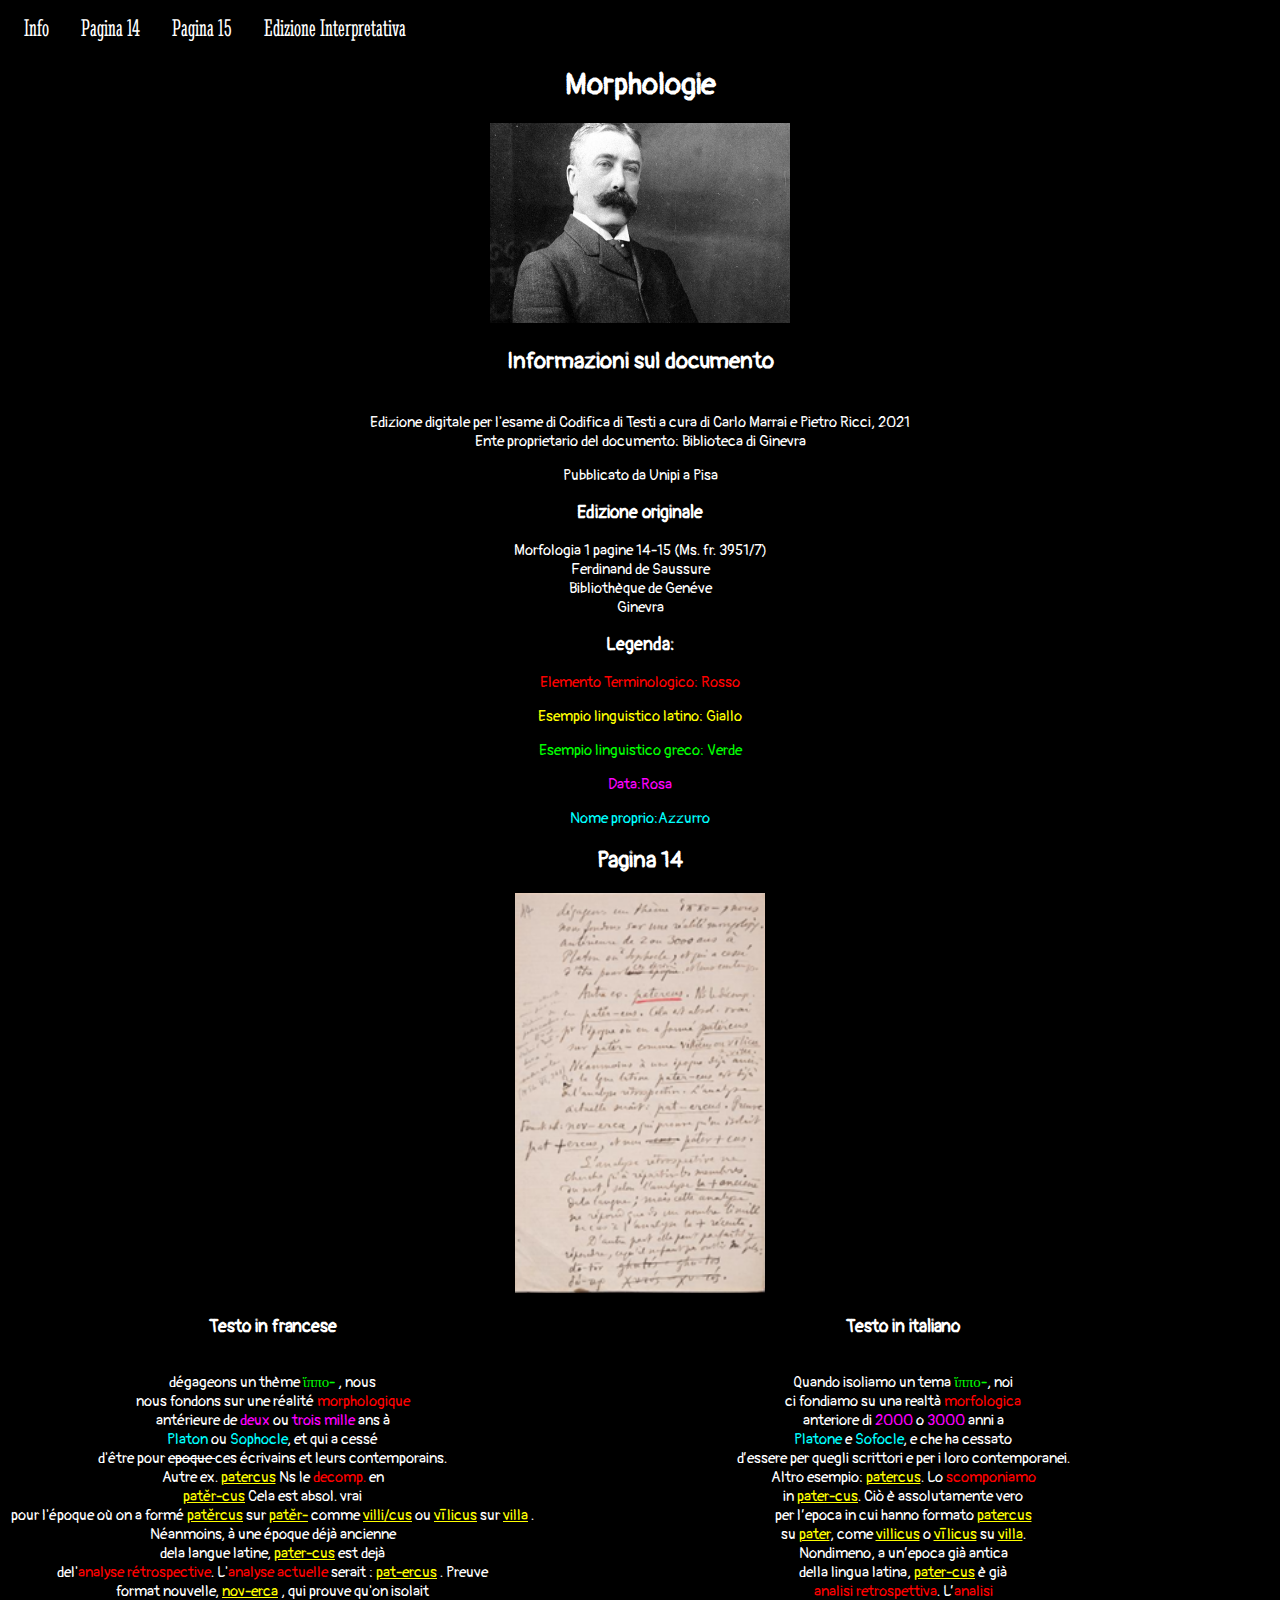
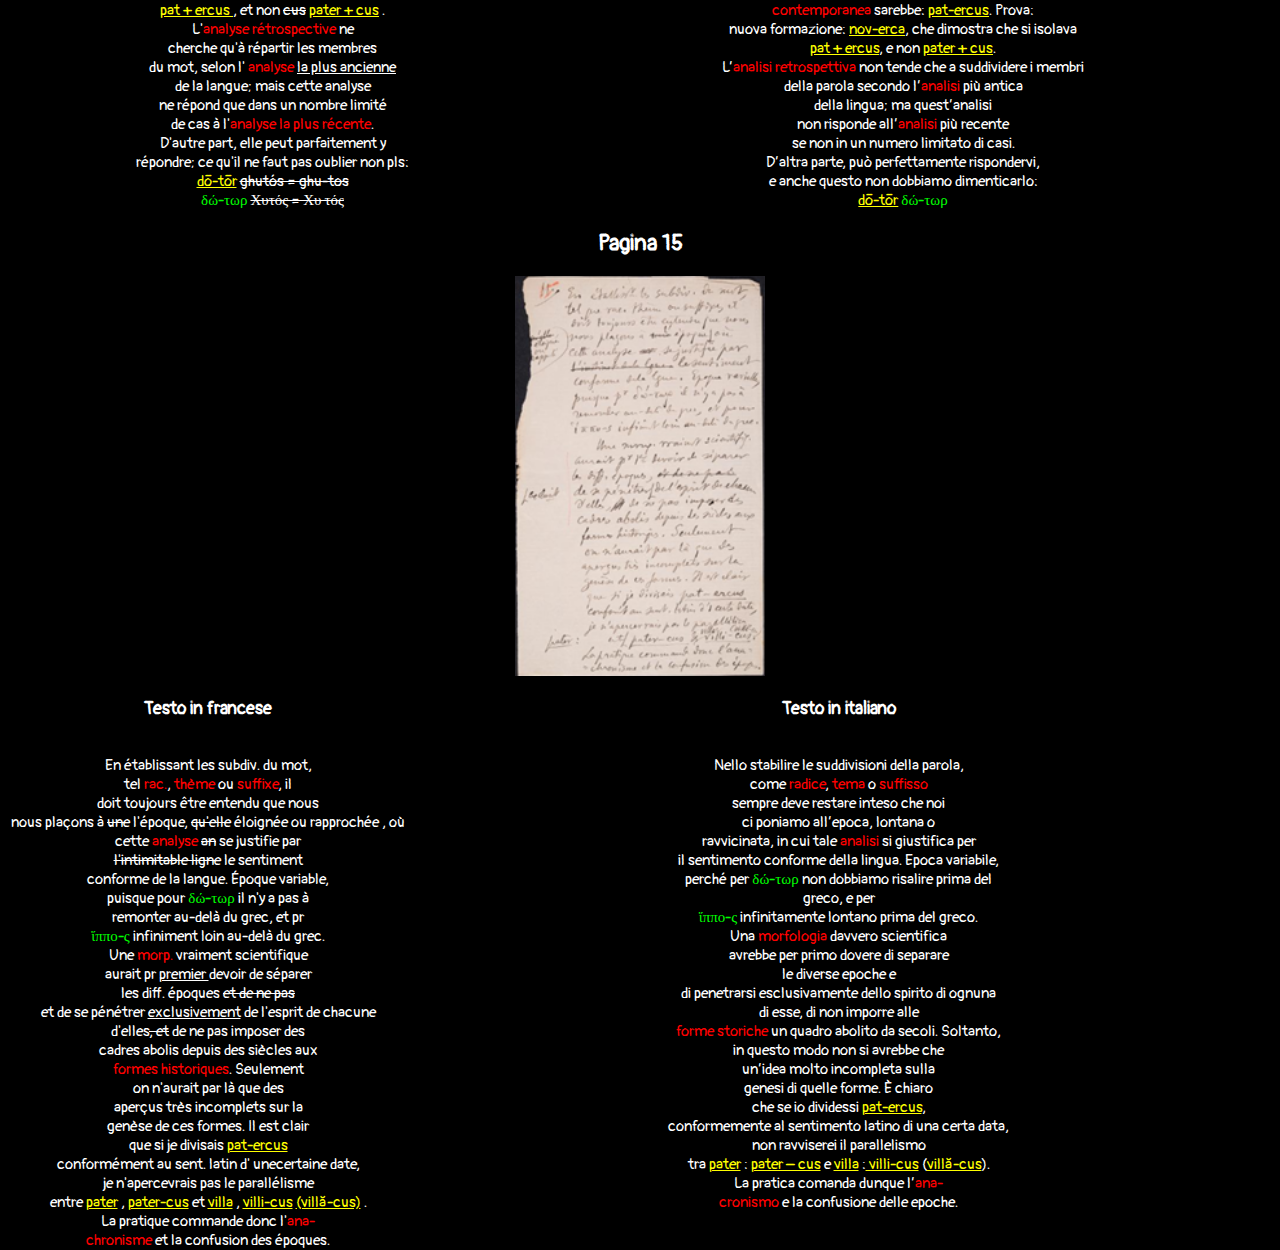
<file: index.html>
<!DOCTYPE HTML><html xmlns:tei="http://www.tei-c.org/ns/1.0">
   <head>
      <meta http-equiv="Content-Type" content="text/html; charset=UTF-8">
      <title>Morphologie</title>
      <link rel="stylesheet" href="progetto.css">
   </head>
   <body>
      <div class="menu"><br><br><ul>
            <li><a href="#Home">Info</a></li>
            <li><a href="#Pagina14">Pagina 14</a></li>
            <li><a href="#Pagina15">Pagina 15</a></li>
            <li><a href="interpretativa.html">Edizione Interpretativa</a></li>
         </ul>
      </div>
      <div id="Home">
         <h1>Morphologie</h1><img src="foto1.jpg"><br><div>
            <h2> Informazioni sul documento </h2><br>Edizione digitale per l'esame di Codifica di Testi a cura di Carlo Marrai e Pietro
            Ricci,
            2021
            <br>Ente proprietario del documento: Biblioteca di Ginevra<br><p>Pubblicato da Unipi a Pisa</p>
            <h3>Edizione originale</h3>Morfologia 1 pagine 14-15 (Ms. fr. 3951/7)<br>Ferdinand de Saussure<br>Bibliothèque de Genéve<br>Ginevra<br></div>
      </div>
      <div>
         <h3>Legenda:</h3>
         <p id="tc">Elemento Terminologico: Rosso</p>
         <p id="lat">Esempio linguistico latino: Giallo</p>
         <p id="gr">Esempio linguistico greco: Verde</p>
         <p id="dt">Data:Rosa</p>
         <p id="nm">Nome proprio:Azzurro</p>
         <div class="titolo">
            <h2>Pagina 14</h2>
         </div>
         <div><img id="p14" src="pagina14.png"></div>
         <div id="Pagina14">
            <h3>Testo in francese</h3>
            <br>dégageons un thème 
            
            <span style="color:lime">ἵππο-</span>
            , nous
            <br> nous fondons sur une réalité <span style="color:red">morphologique</span>
            <br>antérieure de
            <span style="color: Fuchsia">
               deux
               </span>
            ou 
            <span style="color: Fuchsia">trois mille</span> ans à
            <br><span style="color: Aqua">Platon</span> ou  
            <span style="color: Aqua">Sophocle</span>, et qui a cessé 
            <br>d'être pour 
            <span style="text-decoration: line-through">
               
               epoque
               </span> ces écrivains et leurs contemporains.
            
            <br>Autre 
            ex.
            <span style="display:none">exemple</span>
            
            
            <span style="color:yellow; text-decoration:underline">patercus</span>
            
            
            Ns
            <span style="display:none">Nous</span> 
            le
            <span style="color:red">decomp.</span>
            <span style="display:none">decomposons</span> en 
            <br>
            
            <span style="color:yellow; text-decoration:underline">patěr-cus</span>
            
             Cela est 
            absol.
            <span style="display:none">absolument</span> vrai 
            <br>pour l'époque où on a formé 
            
            
            <span style="color:yellow; text-decoration:underline">patěrcus</span>
            
             sur 
            
            
            <span style="color:yellow; text-decoration:underline">patěr-</span>
            
             comme
            
            
            <span style="color:yellow; text-decoration:underline">villi/cus</span>
            
            ou
            
            
            <span style="color:yellow; text-decoration:underline">vīlicus</span>
            
            sur
            
            
            <span style="color:yellow; text-decoration:underline">villa</span>
            
            .
            <br>Néanmoins, à une époque déjà ancienne 
            <br>dela langue latine,
            
            
            <span style="color:yellow; text-decoration:underline">pater-cus</span>
            
            est dejà
            <br>del'<span style="color:red">analyse rétrospective</span>. L'<span style="color:red">analyse 
               actuelle</span> serait :
            
            
            <span style="color:yellow; text-decoration:underline">pat-ercus</span>
            
            . Preuve
            <br>format<span style="display:none">formation</span> nouvelle, 
            
            
            <span style="color:yellow; text-decoration:underline">nov-erca</span>
            
            , qui prouve qu'on isolait
            <br>
            
            <span style="color:yellow; text-decoration:underline"> pat + 
               ercus
               </span>
            ,
            et non <span style="text-decoration: line-through">cus</span> 
            
            
            <span style="color:yellow; text-decoration:underline">pater + cus</span>
            .
            
            
            <br>L'<span style="color:red">analyse rétrospective</span> ne 
            <br>cherche qu'à répartir les membres 
            <br>du mot, selon l'
            <span style="color:red">analyse</span>
            <span style="text-decoration: underline">la plus ancienne</span>
            <br>de la langue; mais cette analyse 
            <br>ne répond que 
            dans
            <span style="display:none">dans</span>un nombre limité
            <br>de cas à l'<span style="color:red">analyse la plus récente</span>. 
            <br>D'autre part, elle peut parfaitement y 
            <br>répondre; ce qu'il ne faut pas oublier non pls<span style="display:none">plus</span>:
            <br>
            
            
            <span style="color:yellow; text-decoration:underline">dō-tōr</span>
            
            
            <span style="text-decoration: line-through">
               
               ghutós = ghu-tos
               
               </span>
            
            <br>
            
            
            <span style="color:lime">δώ-τωρ</span>
            
            
            <span style="text-decoration: line-through">
               
               Χυτός = Χυ τός
               
               </span>
            
            </div>
         <div id="Pagina14ita">
            <h3 id="titoloita">Testo in italiano</h3>
            <br>Quando isoliamo un tema <span style="color:lime"> ἵππο-</span>, noi 
            <br>ci fondiamo su una realtà <span style="color:red">morfologica</span>
            <br>anteriore di <span style="color: Fuchsia">2000</span> o <span style="color: Fuchsia">3000</span> anni a 
            <br><span style="color: Aqua">Platone</span> e <span style="color: Aqua">Sofocle</span>, e che ha cessato
            <br>d’essere per quegli scrittori e per i loro contemporanei.
            
            <br>Altro esempio: <span style="color:yellow; text-decoration:underline">patercus</span>. Lo <span style="color:red">scomponiamo</span> 
            <br>in <span style="color:yellow; text-decoration:underline">pater-cus</span>. Ciò è assolutamente vero 
            <br>per l’epoca in cui hanno formato <span style="color:yellow; text-decoration:underline">patercus</span>
            <br>su <span style="color:yellow; text-decoration:underline">pater</span>, come <span style="color:yellow; text-decoration:underline">villicus</span> o <span style="color:yellow; text-decoration:underline">vīlicus</span> su <span style="color:yellow; text-decoration:underline">villa</span>. 
            <br>Nondimeno, a un’epoca già antica 
            <br>della lingua latina, <span style="color:yellow; text-decoration:underline">pater-cus</span> è già 
            <br><span style="color:red">analisi retrospettiva</span>. L’<span style="color:red">analisi</span> 
            <br><span style="color:red">contemporanea</span> sarebbe: <span style="color:yellow; text-decoration:underline">pat-ercus</span>. Prova: 
            <br>nuova formazione: <span style="color:yellow; text-decoration:underline">nov-erca</span>, che dimostra che si isolava 
            <br><span style="color:yellow; text-decoration:underline">pat + ercus</span>, e non <span style="color:yellow; text-decoration:underline">pater + cus</span>.
            
            <br>L’<span style="color:red">analisi retrospettiva</span> non 
            tende che a suddividere i membri 
            <br>della parola secondo l’<span style="color:red">analisi</span> più antica
            <br>della lingua; ma quest’analisi 
            <br>non risponde all’<span style="color:red">analisi</span>  più recente
            <br>se non in un numero limitato di casi. 
            <br>D’altra parte, può perfettamente rispondervi,
            <br>e anche questo non dobbiamo dimenticarlo: 
            <br><span style="color:yellow; text-decoration:underline">dō-tōr</span> <span style="color:lime">δώ-τωρ</span>
            </div>
         <div class="titolo">
            <h2>Pagina 15</h2>
         </div>
         <div><img id="p15" src="pagina15.png"></div>
         <div id="Pagina15">
            <h3>Testo in francese</h3>
            <br>En établissant les 
            subdiv.
            <span style="display:none">subdivisions</span>du mot, 
            <br>tel<span style="display:none">telles</span> 
            <span style="color:red">rac.</span><span style="display:none">racine</span>, 
            <span style="color:red">thème</span> ou <span style="color:red">suffixe</span>, il 
            <br>doit toujours être entendu que nous 
            <br>nous plaçons à 
            <span style="text-decoration: line-through">une</span> l'époque,
            
            <span style="text-decoration: line-through">qu'elle</span> éloignée ou rapprochée
            , où 
            <br>cette 
            <span style="color:red">analyse</span>
            <span style="text-decoration: line-through">an</span> 
            se justifie par
            <br><span style="text-decoration: line-through">l'intimitable ligne</span>
            le sentiment
            <br> conforme de la langue. Époque variable, 
            <br>puisque pour 
            
            <span style="color:lime">δώ-τωρ</span>
            il n'y a pas à 
            <br>remonter au-delà du grec, et 
            pr
            <span style="display:none">pour</span> 
            <br>
            <span style="color:lime">ἵππο-ς</span>
            infiniment loin au-delà du grec.
            
            <br>Une 
            <span style="color:red">morp.</span>
            <span style="display:none">morphologie</span>
            vraiment scientifique 
            <br>aurait 
            pr
            <span style="display:none">pour</span> 
            <span style="text-decoration: underline">
               
               premier
               </span>
            devoir de séparer 
            <br>les 
            diff.
            <span style="display:none">différentes</span> époques
            <span style="text-decoration: line-through">et de ne pas</span> 
            <br>et de se pénétrer 
            <span style="text-decoration: underline"> exclusivement</span> de l'esprit de chacune 
            <br>d'elles<span style="text-decoration: line-through">, et</span> de ne pas imposer des 
            <br>cadres abolis depuis des siècles aux 
            <br><span style="color:red">formes historiques</span>. Seulement 
            <br>on n'aurait par là que des 
            <br>aperçus très incomplets sur la 
            <br>genèse de ces formes. Il est clair 
            <br>que si je divisais 
            
            
            <span style="color:yellow; text-decoration:underline">pat-ercus</span>
            
            
            <br>conformément au 
            sent.
            <span style="display:none">sentiment</span> latin d'
            unecertaine date, 
            <br>je n'apercevrais pas le parallélisme 
            <br>entre 
            
            
            
            <span style="color:yellow; text-decoration:underline">pater</span>
            
            
            ,
            
            
            <span style="color:yellow; text-decoration:underline">pater-cus</span>
            
            
            et 
            
            
            <span style="color:yellow; text-decoration:underline">villa</span>
            
            , 
            
            
            <span style="color:yellow; text-decoration:underline">villi-cus</span>
            
            
            
            
            <span style="color:yellow; text-decoration:underline">(villă-cus)</span>
            
            . 
            <br>La pratique commande donc l'<span style="color:red">ana-</span>
            <br><span style="color:red">chronisme</span> et la confusion des époques.
            </div>
         <div id="Pagina15ita">
            <h3>Testo in italiano</h3>
            <br>Nello stabilire le suddivisioni della parola, 
            <br>come <span style="color:red">radice</span>, <span style="color:red">tema</span> o <span style="color:red">suffisso</span> 
            <br>sempre deve restare inteso che noi 
            <br>ci poniamo all’epoca, lontana o 
            <br>ravvicinata, in cui tale <span style="color:red">analisi</span> si giustifica per 
            <br>il sentimento conforme della lingua. Epoca variabile, 
            <br>perché per <span style="color:lime">δώ-τωρ</span> non dobbiamo risalire prima del 
            <br>greco, e per 
            <br><span style="color:lime">ἵππο-ς</span> infinitamente lontano prima del greco.
            
            <br>Una <span style="color:red">morfologia</span> davvero scientifica 
            <br>avrebbe per primo dovere di separare 
            <br>le diverse epoche e 
            <br>di penetrarsi esclusivamente dello spirito di ognuna 
            <br>di esse, di non imporre alle 
            <br><span style="color:red">forme storiche</span> un quadro abolito da secoli. Soltanto, 
            <br>in questo modo non si avrebbe che 
            <br>un’idea molto incompleta sulla 
            <br>genesi di quelle forme. È chiaro 
            <br>che se io dividessi <span style="color:yellow; text-decoration:underline">pat-ercus</span>, 
            <br>conformemente al sentimento latino di una certa data,
            <br>non ravviserei il parallelismo 
            <br>tra <span style="color:yellow; text-decoration:underline">pater</span> : <span style="color:yellow; text-decoration:underline">pater – cus</span> e <span style="color:yellow; text-decoration:underline">villa</span> :<span style="color:yellow; text-decoration:underline"> villi-cus</span> (<span style="color:yellow; text-decoration:underline">villă-cus</span>). 
            <br>La pratica comanda dunque l’<span style="color:red">ana-</span>
            <br><span style="color:red">cronismo</span> e la confusione delle epoche.
            </div>
      </div>
   </body>
</html>
</file>
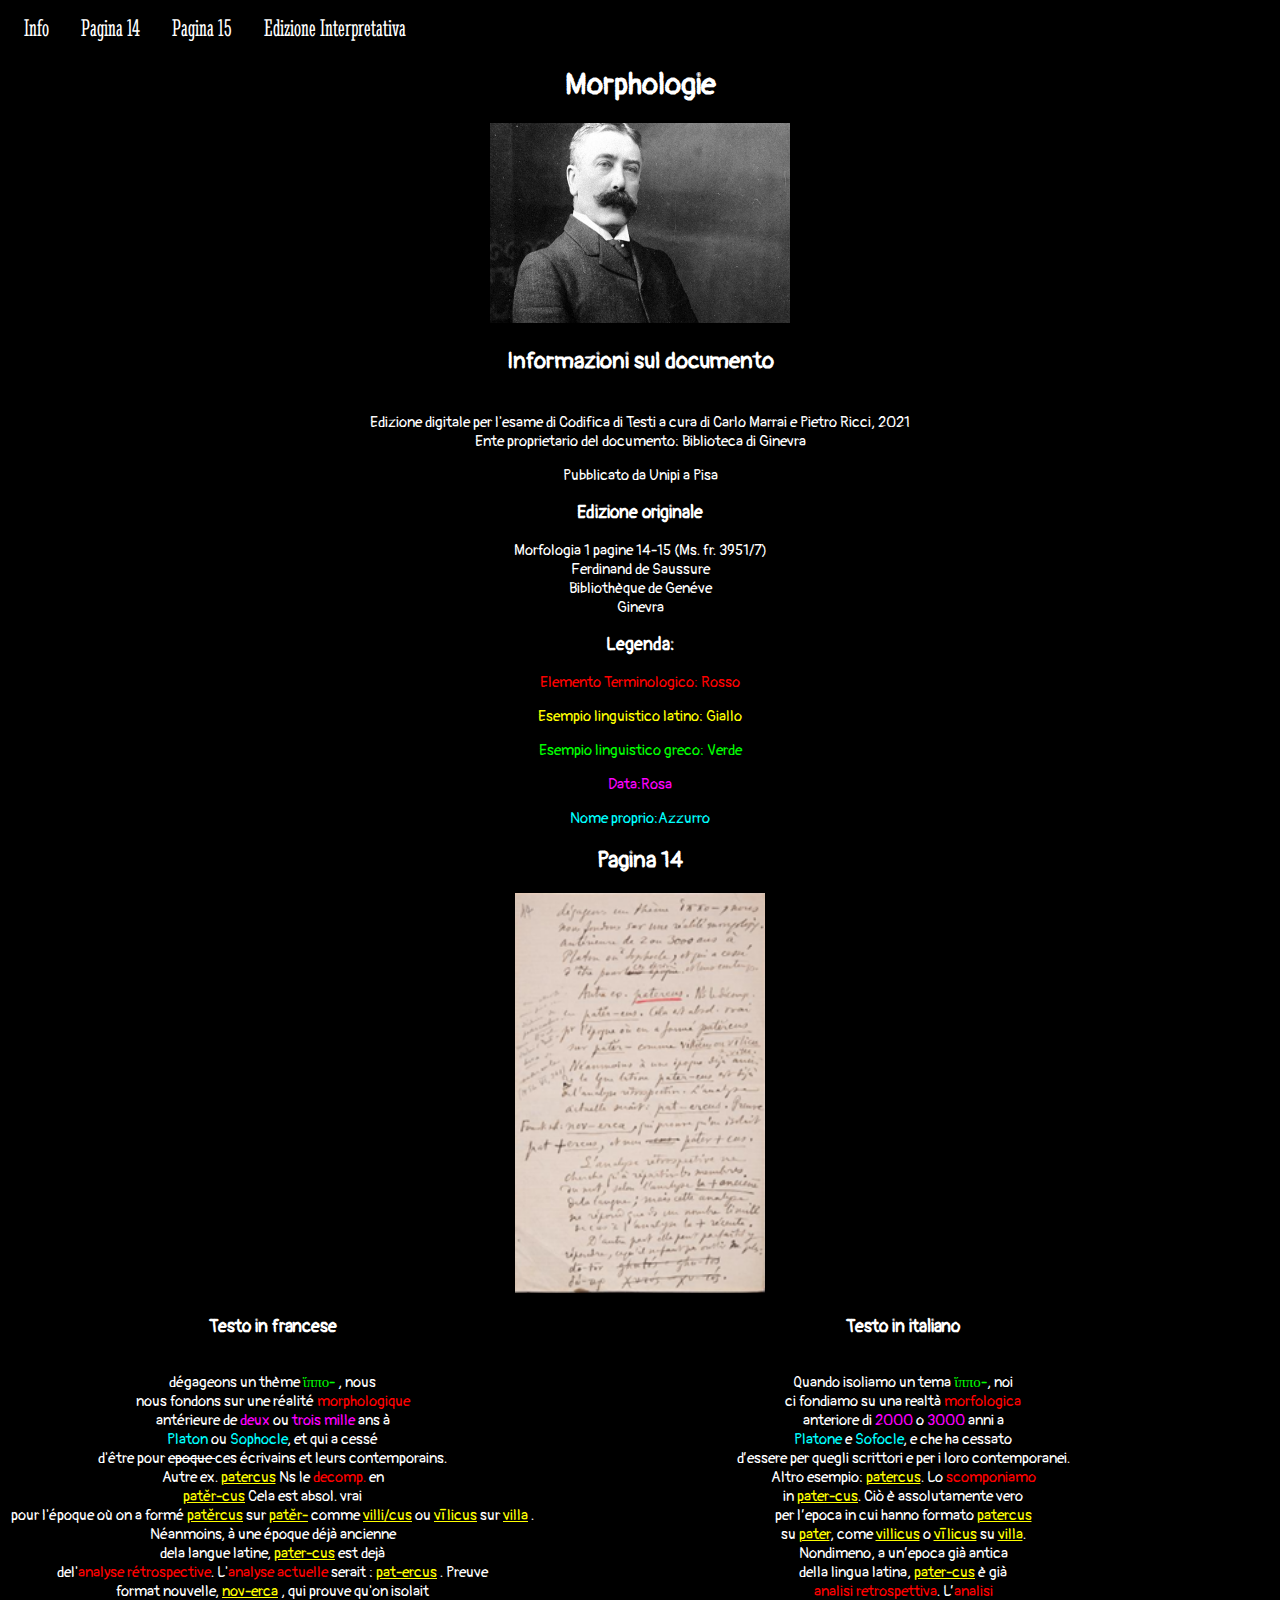
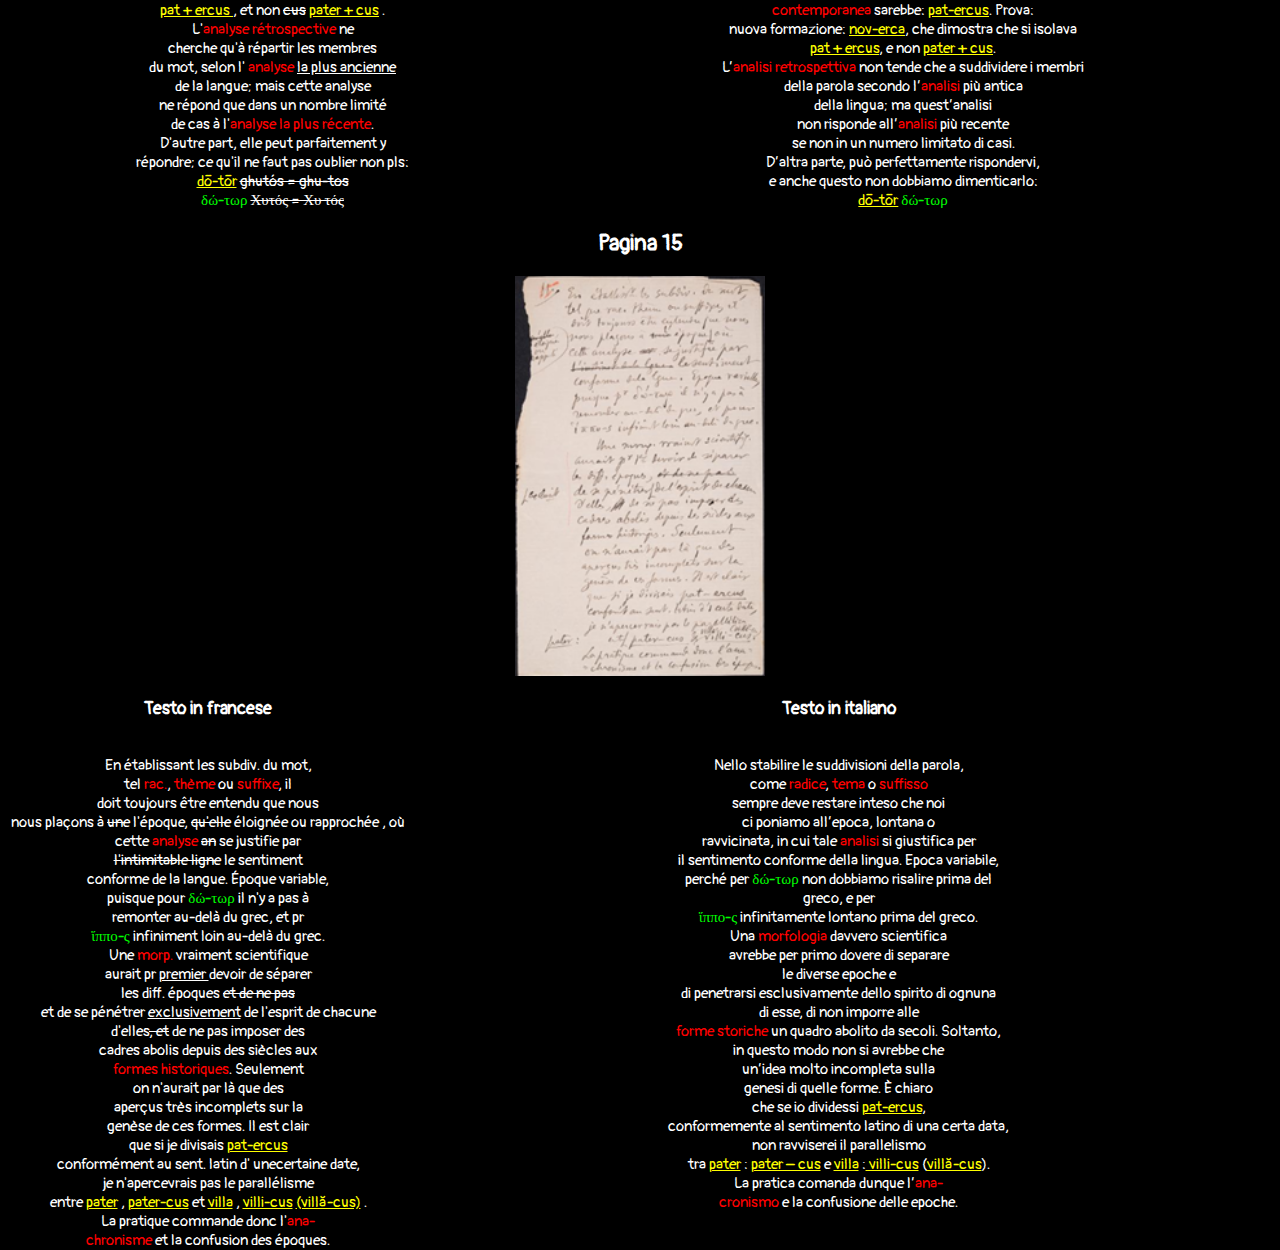
<file: index (1).html>
<!DOCTYPE HTML><html xmlns:tei="http://www.tei-c.org/ns/1.0">
   <head>
      <meta http-equiv="Content-Type" content="text/html; charset=UTF-8">
      <title>Morphologie</title>
      <link rel="stylesheet" href="progetto.css">
   </head>
   <body>
      <div class="menu"><br><br><ul>
            <li><a href="#Home">Info</a></li>
            <li><a href="#Pagina14">Pagina 14</a></li>
            <li><a href="#Pagina15">Pagina 15</a></li>
            <li><a href="interpretativa.html">Edizione Interpretativa</a></li>
         </ul>
      </div>
      <div id="Home">
         <h1>Morphologie</h1><img src="foto1.jpg"><br><div>
            <h2> Informazioni sul documento </h2><br>Edizione digitale per l'esame di Codifica di Testi a cura di Carlo Marrai e Pietro
            Ricci,
            2021
            <br>Ente proprietario del documento: Biblioteca di Ginevra<br><p>Pubblicato da Unipi a Pisa</p>
            <h3>Edizione originale</h3>Morfologia 1 pagine 14-15 (Ms. fr. 3951/7)<br>Ferdinand de Saussure<br>Bibliothèque de Genéve<br>Ginevra<br></div>
      </div>
      <div>
         <h3>Legenda:</h3>
         <p id="tc">Elemento Terminologico: Rosso</p>
         <p id="lat">Esempio linguistico latino: Giallo</p>
         <p id="gr">Esempio linguistico greco: Verde</p>
         <p id="dt">Data:Rosa</p>
         <p id="nm">Nome proprio:Azzurro</p>
         <div class="titolo">
            <h2>Pagina 14</h2>
         </div>
         <div><img id="p14" src="pagina14.png"></div>
         <div id="Pagina14">
            <h3>Testo in francese</h3>
            <br>dégageons un thème 
            
            <span style="color:lime">ἵππο-</span>
            , nous
            <br> nous fondons sur une réalité <span style="color:red">morphologique</span>
            <br>antérieure de
            <span style="color: Fuchsia">
               deux
               </span>
            ou 
            <span style="color: Fuchsia">trois mille</span> ans à
            <br><span style="color: Aqua">Platon</span> ou  
            <span style="color: Aqua">Sophocle</span>, et qui a cessé 
            <br>d'être pour 
            <span style="text-decoration: line-through">
               
               epoque
               </span> ces écrivains et leurs contemporains.
            
            <br>Autre 
            ex.
            <span style="display:none">exemple</span>
            
            
            <span style="color:yellow; text-decoration:underline">patercus</span>
            
            
            Ns
            <span style="display:none">Nous</span> 
            le
            <span style="color:red">decomp.</span>
            <span style="display:none">decomposons</span> en 
            <br>
            
            <span style="color:yellow; text-decoration:underline">patěr-cus</span>
            
             Cela est 
            absol.
            <span style="display:none">absolument</span> vrai 
            <br>pour l'époque où on a formé 
            
            
            <span style="color:yellow; text-decoration:underline">patěrcus</span>
            
             sur 
            
            
            <span style="color:yellow; text-decoration:underline">patěr-</span>
            
             comme
            
            
            <span style="color:yellow; text-decoration:underline">villi/cus</span>
            
            ou
            
            
            <span style="color:yellow; text-decoration:underline">vīlicus</span>
            
            sur
            
            
            <span style="color:yellow; text-decoration:underline">villa</span>
            
            .
            <br>Néanmoins, à une époque déjà ancienne 
            <br>dela langue latine,
            
            
            <span style="color:yellow; text-decoration:underline">pater-cus</span>
            
            est dejà
            <br>del'<span style="color:red">analyse rétrospective</span>. L'<span style="color:red">analyse 
               actuelle</span> serait :
            
            
            <span style="color:yellow; text-decoration:underline">pat-ercus</span>
            
            . Preuve
            <br>format<span style="display:none">formation</span> nouvelle, 
            
            
            <span style="color:yellow; text-decoration:underline">nov-erca</span>
            
            , qui prouve qu'on isolait
            <br>
            
            <span style="color:yellow; text-decoration:underline"> pat + 
               ercus
               </span>
            ,
            et non <span style="text-decoration: line-through">cus</span> 
            
            
            <span style="color:yellow; text-decoration:underline">pater + cus</span>
            .
            
            
            <br>L'<span style="color:red">analyse rétrospective</span> ne 
            <br>cherche qu'à répartir les membres 
            <br>du mot, selon l'
            <span style="color:red">analyse</span>
            <span style="text-decoration: underline">la plus ancienne</span>
            <br>de la langue; mais cette analyse 
            <br>ne répond que 
            dans
            <span style="display:none">dans</span>un nombre limité
            <br>de cas à l'<span style="color:red">analyse la plus récente</span>. 
            <br>D'autre part, elle peut parfaitement y 
            <br>répondre; ce qu'il ne faut pas oublier non pls<span style="display:none">plus</span>:
            <br>
            
            
            <span style="color:yellow; text-decoration:underline">dō-tōr</span>
            
            
            <span style="text-decoration: line-through">
               
               ghutós = ghu-tos
               
               </span>
            
            <br>
            
            
            <span style="color:lime">δώ-τωρ</span>
            
            
            <span style="text-decoration: line-through">
               
               Χυτός = Χυ τός
               
               </span>
            
            </div>
         <div id="Pagina14ita">
            <h3 id="titoloita">Testo in italiano</h3>
            <br>Quando isoliamo un tema <span style="color:lime"> ἵππο-</span>, noi 
            <br>ci fondiamo su una realtà <span style="color:red">morfologica</span>
            <br>anteriore di <span style="color: Fuchsia">2000</span> o <span style="color: Fuchsia">3000</span> anni a 
            <br><span style="color: Aqua">Platone</span> e <span style="color: Aqua">Sofocle</span>, e che ha cessato
            <br>d’essere per quegli scrittori e per i loro contemporanei.
            
            <br>Altro esempio: <span style="color:yellow; text-decoration:underline">patercus</span>. Lo <span style="color:red">scomponiamo</span> 
            <br>in <span style="color:yellow; text-decoration:underline">pater-cus</span>. Ciò è assolutamente vero 
            <br>per l’epoca in cui hanno formato <span style="color:yellow; text-decoration:underline">patercus</span>
            <br>su <span style="color:yellow; text-decoration:underline">pater</span>, come <span style="color:yellow; text-decoration:underline">villicus</span> o <span style="color:yellow; text-decoration:underline">vīlicus</span> su <span style="color:yellow; text-decoration:underline">villa</span>. 
            <br>Nondimeno, a un’epoca già antica 
            <br>della lingua latina, <span style="color:yellow; text-decoration:underline">pater-cus</span> è già 
            <br><span style="color:red">analisi retrospettiva</span>. L’<span style="color:red">analisi</span> 
            <br><span style="color:red">contemporanea</span> sarebbe: <span style="color:yellow; text-decoration:underline">pat-ercus</span>. Prova: 
            <br>nuova formazione: <span style="color:yellow; text-decoration:underline">nov-erca</span>, che dimostra che si isolava 
            <br><span style="color:yellow; text-decoration:underline">pat + ercus</span>, e non <span style="color:yellow; text-decoration:underline">pater + cus</span>.
            
            <br>L’<span style="color:red">analisi retrospettiva</span> non 
            tende che a suddividere i membri 
            <br>della parola secondo l’<span style="color:red">analisi</span> più antica
            <br>della lingua; ma quest’analisi 
            <br>non risponde all’<span style="color:red">analisi</span>  più recente
            <br>se non in un numero limitato di casi. 
            <br>D’altra parte, può perfettamente rispondervi,
            <br>e anche questo non dobbiamo dimenticarlo: 
            <br><span style="color:yellow; text-decoration:underline">dō-tōr</span> <span style="color:lime">δώ-τωρ</span>
            </div>
         <div class="titolo">
            <h2>Pagina 15</h2>
         </div>
         <div><img id="p15" src="pagina15.png"></div>
         <div id="Pagina15">
            <h3>Testo in francese</h3>
            <br>En établissant les 
            subdiv.
            <span style="display:none">subdivisions</span>du mot, 
            <br>tel<span style="display:none">telles</span> 
            <span style="color:red">rac.</span><span style="display:none">racine</span>, 
            <span style="color:red">thème</span> ou <span style="color:red">suffixe</span>, il 
            <br>doit toujours être entendu que nous 
            <br>nous plaçons à 
            <span style="text-decoration: line-through">une</span> l'époque,
            
            <span style="text-decoration: line-through">qu'elle</span> éloignée ou rapprochée
            , où 
            <br>cette 
            <span style="color:red">analyse</span>
            <span style="text-decoration: line-through">an</span> 
            se justifie par
            <br><span style="text-decoration: line-through">l'intimitable ligne</span>
            le sentiment
            <br> conforme de la langue. Époque variable, 
            <br>puisque pour 
            
            <span style="color:lime">δώ-τωρ</span>
            il n'y a pas à 
            <br>remonter au-delà du grec, et 
            pr
            <span style="display:none">pour</span> 
            <br>
            <span style="color:lime">ἵππο-ς</span>
            infiniment loin au-delà du grec.
            
            <br>Une 
            <span style="color:red">morp.</span>
            <span style="display:none">morphologie</span>
            vraiment scientifique 
            <br>aurait 
            pr
            <span style="display:none">pour</span> 
            <span style="text-decoration: underline">
               
               premier
               </span>
            devoir de séparer 
            <br>les 
            diff.
            <span style="display:none">différentes</span> époques
            <span style="text-decoration: line-through">et de ne pas</span> 
            <br>et de se pénétrer 
            <span style="text-decoration: underline"> exclusivement</span> de l'esprit de chacune 
            <br>d'elles<span style="text-decoration: line-through">, et</span> de ne pas imposer des 
            <br>cadres abolis depuis des siècles aux 
            <br><span style="color:red">formes historiques</span>. Seulement 
            <br>on n'aurait par là que des 
            <br>aperçus très incomplets sur la 
            <br>genèse de ces formes. Il est clair 
            <br>que si je divisais 
            
            
            <span style="color:yellow; text-decoration:underline">pat-ercus</span>
            
            
            <br>conformément au 
            sent.
            <span style="display:none">sentiment</span> latin d'
            unecertaine date, 
            <br>je n'apercevrais pas le parallélisme 
            <br>entre 
            
            
            
            <span style="color:yellow; text-decoration:underline">pater</span>
            
            
            ,
            
            
            <span style="color:yellow; text-decoration:underline">pater-cus</span>
            
            
            et 
            
            
            <span style="color:yellow; text-decoration:underline">villa</span>
            
            , 
            
            
            <span style="color:yellow; text-decoration:underline">villi-cus</span>
            
            
            
            
            <span style="color:yellow; text-decoration:underline">(villă-cus)</span>
            
            . 
            <br>La pratique commande donc l'<span style="color:red">ana-</span>
            <br><span style="color:red">chronisme</span> et la confusion des époques.
            </div>
         <div id="Pagina15ita">
            <h3>Testo in italiano</h3>
            <br>Nello stabilire le suddivisioni della parola, 
            <br>come <span style="color:red">radice</span>, <span style="color:red">tema</span> o <span style="color:red">suffisso</span> 
            <br>sempre deve restare inteso che noi 
            <br>ci poniamo all’epoca, lontana o 
            <br>ravvicinata, in cui tale <span style="color:red">analisi</span> si giustifica per 
            <br>il sentimento conforme della lingua. Epoca variabile, 
            <br>perché per <span style="color:lime">δώ-τωρ</span> non dobbiamo risalire prima del 
            <br>greco, e per 
            <br><span style="color:lime">ἵππο-ς</span> infinitamente lontano prima del greco.
            
            <br>Una <span style="color:red">morfologia</span> davvero scientifica 
            <br>avrebbe per primo dovere di separare 
            <br>le diverse epoche e 
            <br>di penetrarsi esclusivamente dello spirito di ognuna 
            <br>di esse, di non imporre alle 
            <br><span style="color:red">forme storiche</span> un quadro abolito da secoli. Soltanto, 
            <br>in questo modo non si avrebbe che 
            <br>un’idea molto incompleta sulla 
            <br>genesi di quelle forme. È chiaro 
            <br>che se io dividessi <span style="color:yellow; text-decoration:underline">pat-ercus</span>, 
            <br>conformemente al sentimento latino di una certa data,
            <br>non ravviserei il parallelismo 
            <br>tra <span style="color:yellow; text-decoration:underline">pater</span> : <span style="color:yellow; text-decoration:underline">pater – cus</span> e <span style="color:yellow; text-decoration:underline">villa</span> :<span style="color:yellow; text-decoration:underline"> villi-cus</span> (<span style="color:yellow; text-decoration:underline">villă-cus</span>). 
            <br>La pratica comanda dunque l’<span style="color:red">ana-</span>
            <br><span style="color:red">cronismo</span> e la confusione delle epoche.
            </div>
      </div>
   </body>
</html>
</file>
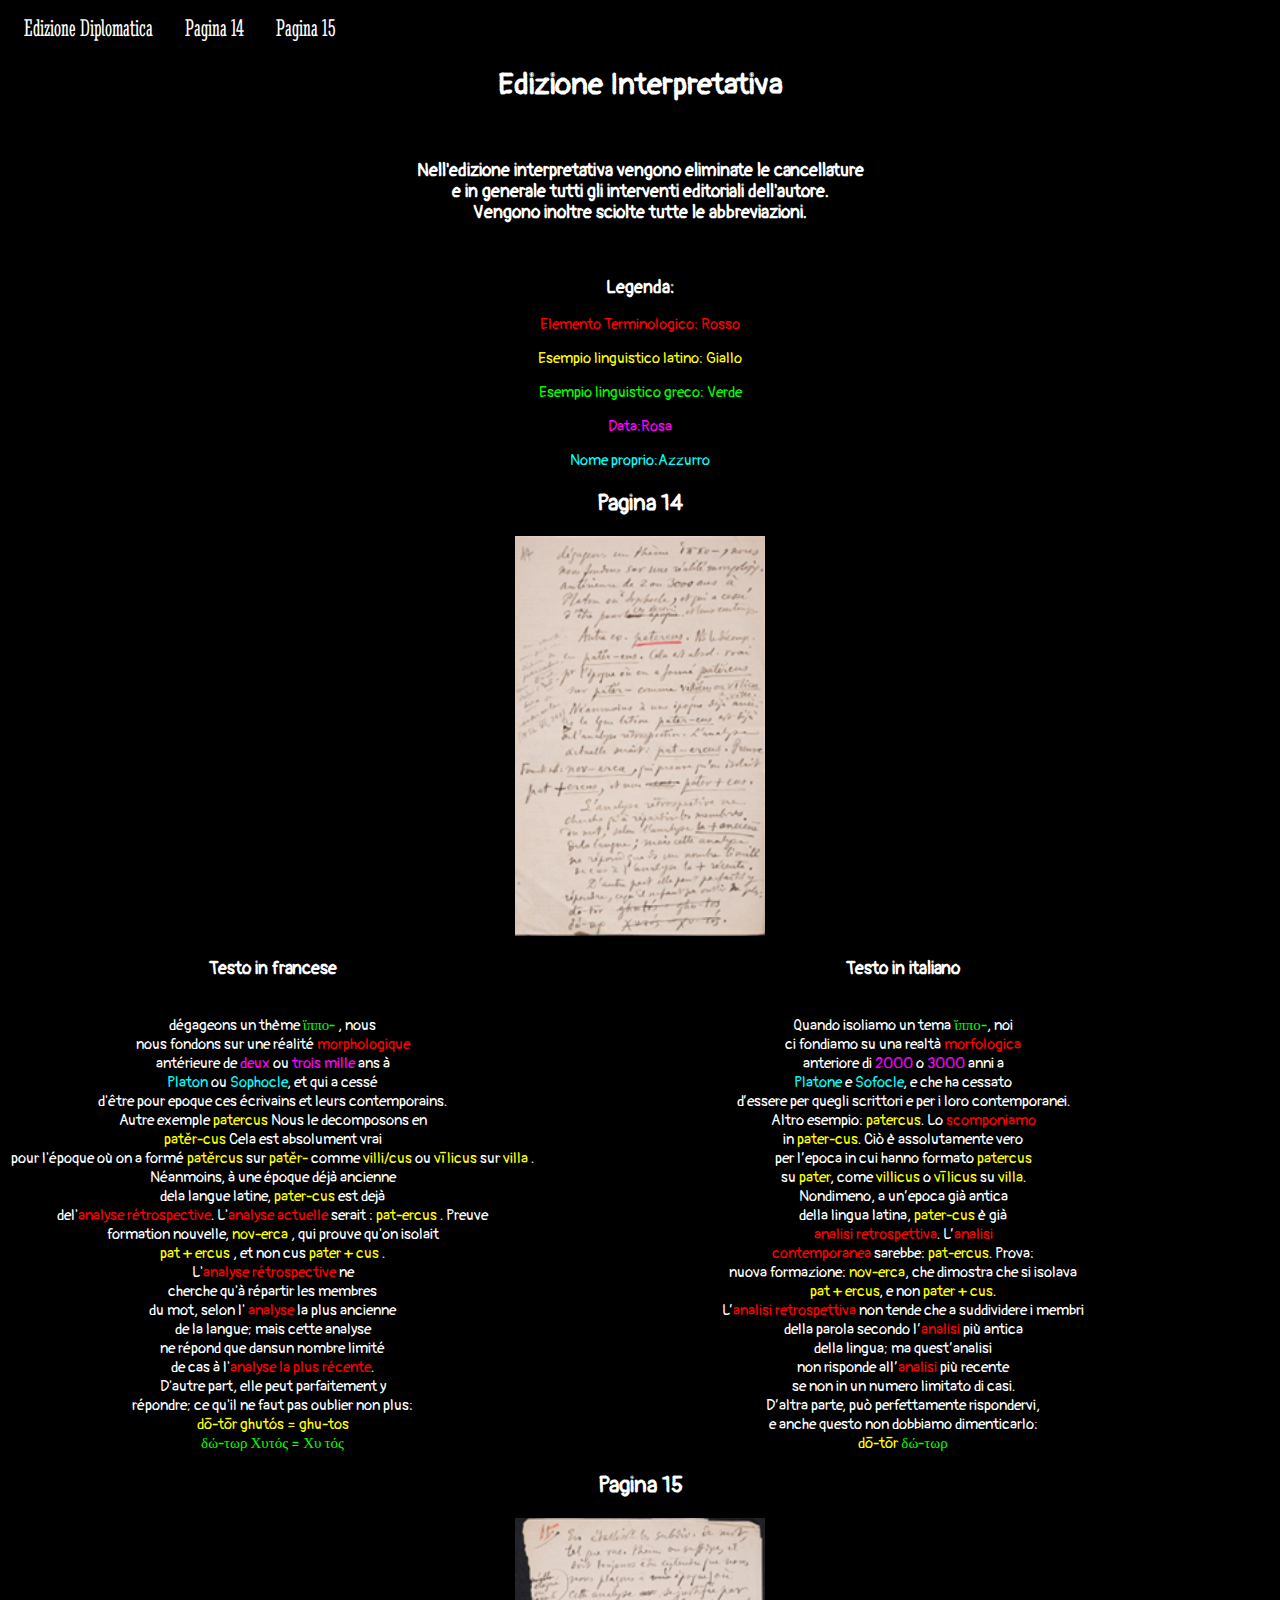
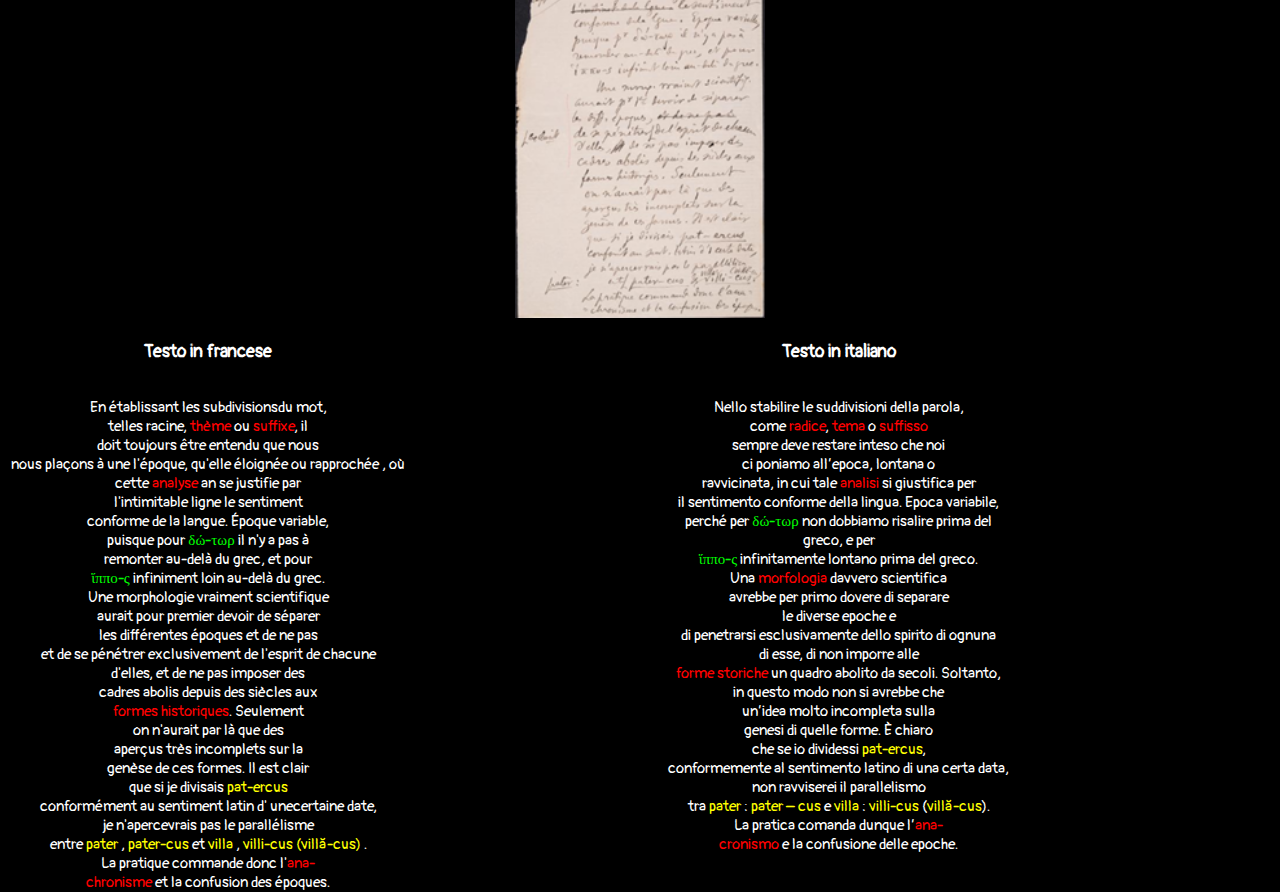
<file: interpretativa (1).html>
<!DOCTYPE HTML><html xmlns:tei="http://www.tei-c.org/ns/1.0">
   <head>
      <meta http-equiv="Content-Type" content="text/html; charset=UTF-8">
      <title>
                    Interpretativa
                </title>
      <link rel="stylesheet" href="progetto.css">
   </head>
   <body>
      <div>
         <div class="menu"><br><br><ul>
               <li><a href="index.html">Edizione Diplomatica</a></li>
               <li><a href="#Pagina14">Pagina 14</a></li>
               <li><a href="#Pagina15">Pagina 15</a></li>
            </ul>
         </div>
         <h1>Edizione Interpretativa</h1><br><h3>Nell'edizione interpretativa vengono
            eliminate le cancellature<br>
            e in generale tutti gli
            interventi editoriali dell'autore.<br>
            Vengono inoltre sciolte tutte le 
            abbreviazioni.
            </h3><br><h3>Legenda:</h3>
         <p id="tc">Elemento Terminologico: Rosso</p>
         <p id="lat">Esempio linguistico latino: Giallo</p>
         <p id="gr">Esempio linguistico greco: Verde</p>
         <p id="dt">Data:Rosa</p>
         <p id="nm">Nome proprio:Azzurro</p>
         <div class="titolo">
            <h2>Pagina 14</h2>
         </div>
         <div><img id="p14" src="pagina14.png"></div>
         <div id="Pagina14">
            <h3>Testo in francese</h3>
            <br>dégageons un thème 
            
            <span style="color:lime">ἵππο-</span>
            , nous
            <br> nous fondons sur une réalité <span style="color:red">morphologique</span>
            <br>antérieure de
            <span style="color:Fuchsia">
               deux
               </span>
            ou 
            <span style="color:Fuchsia">trois mille</span> ans à
            <br><span style="color:Aqua">Platon</span> ou  
            <span style="color:Aqua">Sophocle</span>, et qui a cessé 
            <br>d'être pour 
            
            
            epoque
             ces écrivains et leurs contemporains.
            
            <br>Autre 
            <span style="display:none">ex.</span>
            exemple
            
            
            <span style="color:yellow">patercus</span>
            
            
            <span style="display:none">Ns</span>
            Nous 
            le
            <span style="display:none">decomp.</span>
            decomposons en 
            <br>
            
            <span style="color:yellow">patěr-cus</span>
            
             Cela est 
            <span style="display:none">absol.</span>
            absolument vrai 
            <br>pour l'époque où on a formé 
            
            
            <span style="color:yellow">patěrcus</span>
            
             sur 
            
            
            <span style="color:yellow">patěr-</span>
            
             comme
            
            
            <span style="color:yellow">villi/cus</span>
            
            ou
            
            
            <span style="color:yellow">vīlicus</span>
            
            sur
            
            
            <span style="color:yellow">villa</span>
            
            .
            <br>Néanmoins, à une époque déjà ancienne 
            <br>dela langue latine,
            
            
            <span style="color:yellow">pater-cus</span>
            
            est dejà
            <br>del'<span style="color:red">analyse rétrospective</span>. L'<span style="color:red">analyse 
               actuelle</span> serait :
            
            
            <span style="color:yellow">pat-ercus</span>
            
            . Preuve
            <br><span style="display:none">format</span>formation nouvelle, 
            
            
            <span style="color:yellow">nov-erca</span>
            
            , qui prouve qu'on isolait
            <br>
            
            <span style="color:yellow"> pat + 
               ercus
               </span>
            ,
            et non cus 
            
            
            <span style="color:yellow">pater + cus</span>
            .
            
            
            <br>L'<span style="color:red">analyse rétrospective</span> ne 
            <br>cherche qu'à répartir les membres 
            <br>du mot, selon l'
            <span style="color:red">analyse</span>
            la plus ancienne
            <br>de la langue; mais cette analyse 
            <br>ne répond que 
            <span style="display:none">dans</span>
            dansun nombre limité
            <br>de cas à l'<span style="color:red">analyse la plus récente</span>. 
            <br>D'autre part, elle peut parfaitement y 
            <br>répondre; ce qu'il ne faut pas oublier non <span style="display:none">pls</span>plus:
            <br>
            
            
            <span style="color:yellow">dō-tōr</span>
            
            
            
            
            <span style="color:yellow">ghutós = ghu-tos</span>
            
            
            
            <br>
            
            
            <span style="color:lime">δώ-τωρ</span>
            
            
            
            
            <span style="color:lime">Χυτός = Χυ τός</span>
            
            
            
            </div>
         <div id="Pagina14ita">
            <h3 id="titoloita">Testo in italiano</h3>
            <br>Quando isoliamo un tema <span style="color:lime"> ἵππο-</span>, noi 
            <br>ci fondiamo su una realtà <span style="color:red">morfologica</span>
            <br>anteriore di <span style="color:Fuchsia">2000</span> o <span style="color:Fuchsia">3000</span> anni a 
            <br><span style="color:Aqua">Platone</span> e <span style="color:Aqua">Sofocle</span>, e che ha cessato
            <br>d’essere per quegli scrittori e per i loro contemporanei.
            
            <br>Altro esempio: <span style="color:yellow">patercus</span>. Lo <span style="color:red">scomponiamo</span> 
            <br>in <span style="color:yellow">pater-cus</span>. Ciò è assolutamente vero 
            <br>per l’epoca in cui hanno formato <span style="color:yellow">patercus</span>
            <br>su <span style="color:yellow">pater</span>, come <span style="color:yellow">villicus</span> o <span style="color:yellow">vīlicus</span> su <span style="color:yellow">villa</span>. 
            <br>Nondimeno, a un’epoca già antica 
            <br>della lingua latina, <span style="color:yellow">pater-cus</span> è già 
            <br><span style="color:red">analisi retrospettiva</span>. L’<span style="color:red">analisi</span> 
            <br><span style="color:red">contemporanea</span> sarebbe: <span style="color:yellow">pat-ercus</span>. Prova: 
            <br>nuova formazione: <span style="color:yellow">nov-erca</span>, che dimostra che si isolava 
            <br><span style="color:yellow">pat + ercus</span>, e non <span style="color:yellow">pater + cus</span>.
            
            <br>L’<span style="color:red">analisi retrospettiva</span> non 
            tende che a suddividere i membri 
            <br>della parola secondo l’<span style="color:red">analisi</span> più antica
            <br>della lingua; ma quest’analisi 
            <br>non risponde all’<span style="color:red">analisi</span>  più recente
            <br>se non in un numero limitato di casi. 
            <br>D’altra parte, può perfettamente rispondervi,
            <br>e anche questo non dobbiamo dimenticarlo: 
            <br><span style="color:yellow">dō-tōr</span> <span style="color:lime">δώ-τωρ</span>
            </div>
         <div class="titolo">
            <h2>Pagina 15</h2>
         </div>
         <div><img id="p15" src="pagina15.png"></div>
         <div id="Pagina15">
            <h3>Testo in francese</h3>
            <br>En établissant les 
            <span style="display:none">subdiv.</span>
            subdivisionsdu mot, 
            <br><span style="display:none">tel</span>telles 
            <span style="display:none">rac.</span>racine, 
            <span style="color:red">thème</span> ou <span style="color:red">suffixe</span>, il 
            <br>doit toujours être entendu que nous 
            <br>nous plaçons à 
            une l'époque,
            
            qu'elle éloignée ou rapprochée
            , où 
            <br>cette 
            <span style="color:red">analyse</span>
            an 
            se justifie par
            <br>l'intimitable ligne
            le sentiment
            <br> conforme de la langue. Époque variable, 
            <br>puisque pour 
            
            <span style="color:lime">δώ-τωρ</span>
            il n'y a pas à 
            <br>remonter au-delà du grec, et 
            <span style="display:none">pr</span>
            pour 
            <br>
            <span style="color:lime">ἵππο-ς</span>
            infiniment loin au-delà du grec.
            
            <br>Une 
            <span style="display:none">morp.</span>
            morphologie
            vraiment scientifique 
            <br>aurait 
            <span style="display:none">pr</span>
            pour 
            
            <span style="display:none"></span>
            premier
            
            devoir de séparer 
            <br>les 
            <span style="display:none">diff.</span>
            différentes époques
            et de ne pas 
            <br>et de se pénétrer 
             exclusivement de l'esprit de chacune 
            <br>d'elles, et de ne pas imposer des 
            <br>cadres abolis depuis des siècles aux 
            <br><span style="color:red">formes historiques</span>. Seulement 
            <br>on n'aurait par là que des 
            <br>aperçus très incomplets sur la 
            <br>genèse de ces formes. Il est clair 
            <br>que si je divisais 
            
            
            <span style="color:yellow">pat-ercus</span>
            
            
            <br>conformément au 
            <span style="display:none">sent.</span>
            sentiment latin d'
            unecertaine date, 
            <br>je n'apercevrais pas le parallélisme 
            <br>entre 
            
            
            
            <span style="color:yellow">pater</span>
            
            
            ,
            
            
            <span style="color:yellow">pater-cus</span>
            
            
            et 
            
            
            <span style="color:yellow">villa</span>
            
            , 
            
            
            <span style="color:yellow">villi-cus</span>
            
            
            
            
            <span style="color:yellow">(villă-cus)</span>
            
            . 
            <br>La pratique commande donc l'<span style="color:red">ana-</span>
            <br><span style="color:red">chronisme</span> et la confusion des époques.
            </div>
         <div id="Pagina15ita">
            <h3>Testo in italiano</h3>
            <br>Nello stabilire le suddivisioni della parola, 
            <br>come <span style="color:red">radice</span>, <span style="color:red">tema</span> o <span style="color:red">suffisso</span> 
            <br>sempre deve restare inteso che noi 
            <br>ci poniamo all’epoca, lontana o 
            <br>ravvicinata, in cui tale <span style="color:red">analisi</span> si giustifica per 
            <br>il sentimento conforme della lingua. Epoca variabile, 
            <br>perché per <span style="color:lime">δώ-τωρ</span> non dobbiamo risalire prima del 
            <br>greco, e per 
            <br><span style="color:lime">ἵππο-ς</span> infinitamente lontano prima del greco.
            
            <br>Una <span style="color:red">morfologia</span> davvero scientifica 
            <br>avrebbe per primo dovere di separare 
            <br>le diverse epoche e 
            <br>di penetrarsi esclusivamente dello spirito di ognuna 
            <br>di esse, di non imporre alle 
            <br><span style="color:red">forme storiche</span> un quadro abolito da secoli. Soltanto, 
            <br>in questo modo non si avrebbe che 
            <br>un’idea molto incompleta sulla 
            <br>genesi di quelle forme. È chiaro 
            <br>che se io dividessi <span style="color:yellow">pat-ercus</span>, 
            <br>conformemente al sentimento latino di una certa data,
            <br>non ravviserei il parallelismo 
            <br>tra <span style="color:yellow">pater</span> : <span style="color:yellow">pater – cus</span> e <span style="color:yellow">villa</span> :<span style="color:yellow"> villi-cus</span> (<span style="color:yellow">villă-cus</span>). 
            <br>La pratica comanda dunque l’<span style="color:red">ana-</span>
            <br><span style="color:red">cronismo</span> e la confusione delle epoche.
            </div>
      </div>
   </body>
</html>
</file>
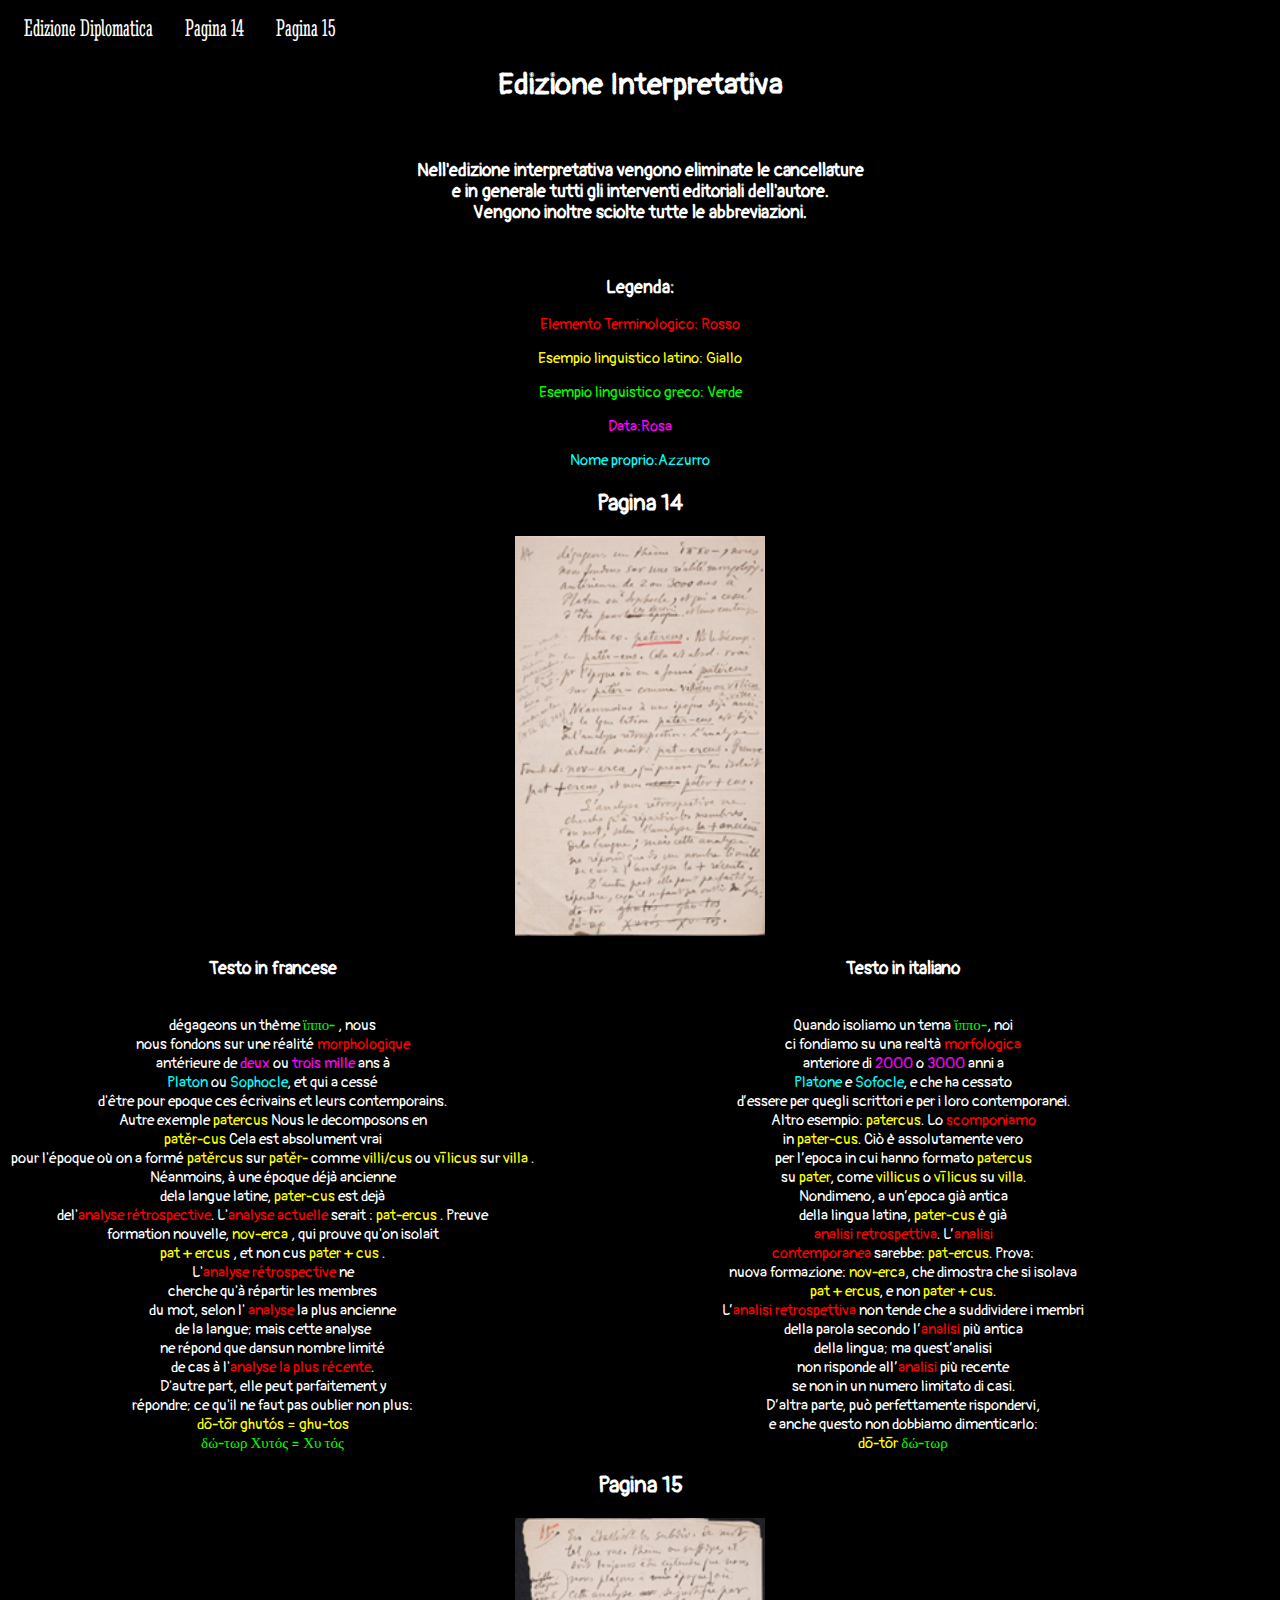
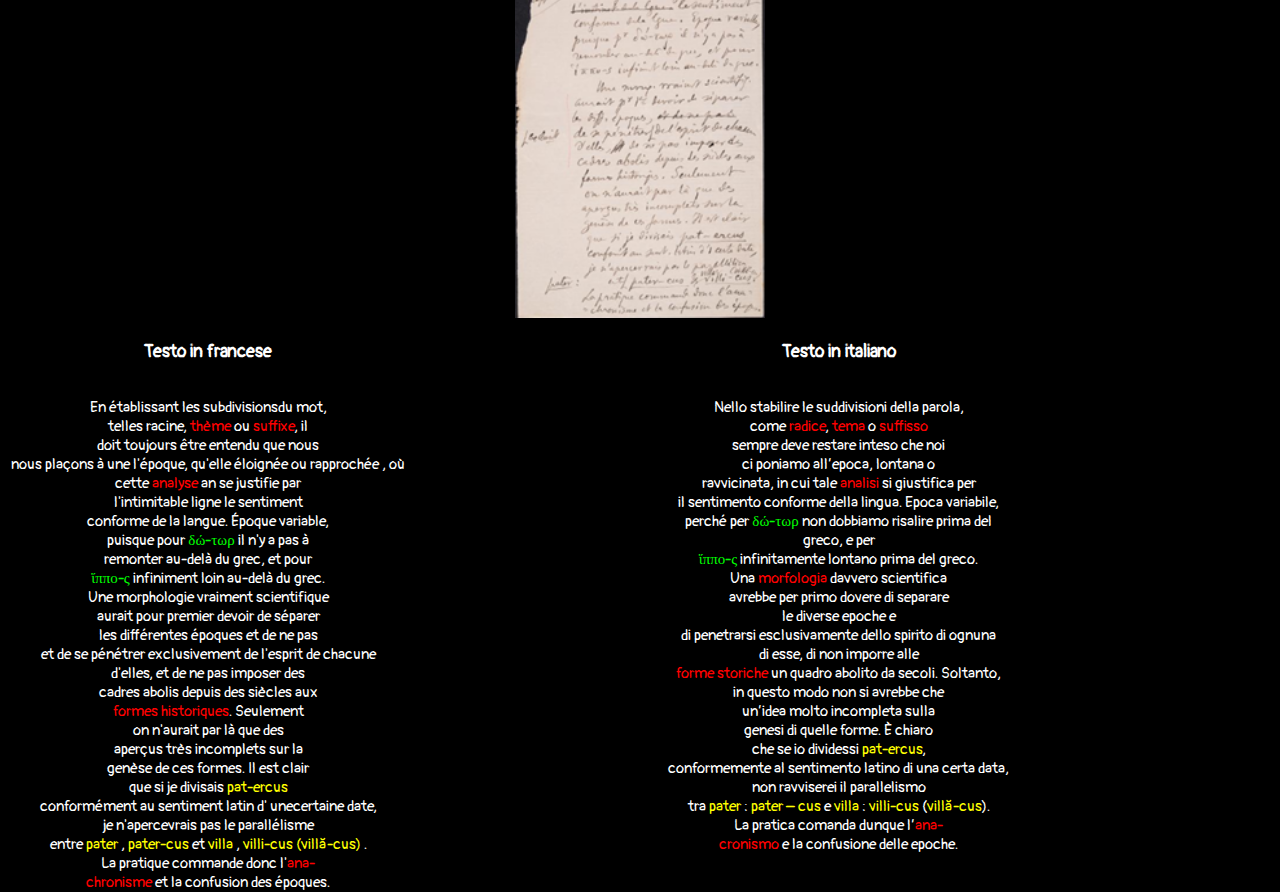
<file: interpretativa.html>
<!DOCTYPE HTML><html xmlns:tei="http://www.tei-c.org/ns/1.0">
   <head>
      <meta http-equiv="Content-Type" content="text/html; charset=UTF-8">
      <title>
                    Interpretativa
                </title>
      <link rel="stylesheet" href="progetto.css">
   </head>
   <body>
      <div>
         <div class="menu"><br><br><ul>
               <li><a href="index.html">Edizione Diplomatica</a></li>
               <li><a href="#Pagina14">Pagina 14</a></li>
               <li><a href="#Pagina15">Pagina 15</a></li>
            </ul>
         </div>
         <h1>Edizione Interpretativa</h1><br><h3>Nell'edizione interpretativa vengono
            eliminate le cancellature<br>
            e in generale tutti gli
            interventi editoriali dell'autore.<br>
            Vengono inoltre sciolte tutte le 
            abbreviazioni.
            </h3><br><h3>Legenda:</h3>
         <p id="tc">Elemento Terminologico: Rosso</p>
         <p id="lat">Esempio linguistico latino: Giallo</p>
         <p id="gr">Esempio linguistico greco: Verde</p>
         <p id="dt">Data:Rosa</p>
         <p id="nm">Nome proprio:Azzurro</p>
         <div class="titolo">
            <h2>Pagina 14</h2>
         </div>
         <div><img id="p14" src="pagina14.png"></div>
         <div id="Pagina14">
            <h3>Testo in francese</h3>
            <br>dégageons un thème 
            
            <span style="color:lime">ἵππο-</span>
            , nous
            <br> nous fondons sur une réalité <span style="color:red">morphologique</span>
            <br>antérieure de
            <span style="color:Fuchsia">
               deux
               </span>
            ou 
            <span style="color:Fuchsia">trois mille</span> ans à
            <br><span style="color:Aqua">Platon</span> ou  
            <span style="color:Aqua">Sophocle</span>, et qui a cessé 
            <br>d'être pour 
            
            
            epoque
             ces écrivains et leurs contemporains.
            
            <br>Autre 
            <span style="display:none">ex.</span>
            exemple
            
            
            <span style="color:yellow">patercus</span>
            
            
            <span style="display:none">Ns</span>
            Nous 
            le
            <span style="display:none">decomp.</span>
            decomposons en 
            <br>
            
            <span style="color:yellow">patěr-cus</span>
            
             Cela est 
            <span style="display:none">absol.</span>
            absolument vrai 
            <br>pour l'époque où on a formé 
            
            
            <span style="color:yellow">patěrcus</span>
            
             sur 
            
            
            <span style="color:yellow">patěr-</span>
            
             comme
            
            
            <span style="color:yellow">villi/cus</span>
            
            ou
            
            
            <span style="color:yellow">vīlicus</span>
            
            sur
            
            
            <span style="color:yellow">villa</span>
            
            .
            <br>Néanmoins, à une époque déjà ancienne 
            <br>dela langue latine,
            
            
            <span style="color:yellow">pater-cus</span>
            
            est dejà
            <br>del'<span style="color:red">analyse rétrospective</span>. L'<span style="color:red">analyse 
               actuelle</span> serait :
            
            
            <span style="color:yellow">pat-ercus</span>
            
            . Preuve
            <br><span style="display:none">format</span>formation nouvelle, 
            
            
            <span style="color:yellow">nov-erca</span>
            
            , qui prouve qu'on isolait
            <br>
            
            <span style="color:yellow"> pat + 
               ercus
               </span>
            ,
            et non cus 
            
            
            <span style="color:yellow">pater + cus</span>
            .
            
            
            <br>L'<span style="color:red">analyse rétrospective</span> ne 
            <br>cherche qu'à répartir les membres 
            <br>du mot, selon l'
            <span style="color:red">analyse</span>
            la plus ancienne
            <br>de la langue; mais cette analyse 
            <br>ne répond que 
            <span style="display:none">dans</span>
            dansun nombre limité
            <br>de cas à l'<span style="color:red">analyse la plus récente</span>. 
            <br>D'autre part, elle peut parfaitement y 
            <br>répondre; ce qu'il ne faut pas oublier non <span style="display:none">pls</span>plus:
            <br>
            
            
            <span style="color:yellow">dō-tōr</span>
            
            
            
            
            <span style="color:yellow">ghutós = ghu-tos</span>
            
            
            
            <br>
            
            
            <span style="color:lime">δώ-τωρ</span>
            
            
            
            
            <span style="color:lime">Χυτός = Χυ τός</span>
            
            
            
            </div>
         <div id="Pagina14ita">
            <h3 id="titoloita">Testo in italiano</h3>
            <br>Quando isoliamo un tema <span style="color:lime"> ἵππο-</span>, noi 
            <br>ci fondiamo su una realtà <span style="color:red">morfologica</span>
            <br>anteriore di <span style="color:Fuchsia">2000</span> o <span style="color:Fuchsia">3000</span> anni a 
            <br><span style="color:Aqua">Platone</span> e <span style="color:Aqua">Sofocle</span>, e che ha cessato
            <br>d’essere per quegli scrittori e per i loro contemporanei.
            
            <br>Altro esempio: <span style="color:yellow">patercus</span>. Lo <span style="color:red">scomponiamo</span> 
            <br>in <span style="color:yellow">pater-cus</span>. Ciò è assolutamente vero 
            <br>per l’epoca in cui hanno formato <span style="color:yellow">patercus</span>
            <br>su <span style="color:yellow">pater</span>, come <span style="color:yellow">villicus</span> o <span style="color:yellow">vīlicus</span> su <span style="color:yellow">villa</span>. 
            <br>Nondimeno, a un’epoca già antica 
            <br>della lingua latina, <span style="color:yellow">pater-cus</span> è già 
            <br><span style="color:red">analisi retrospettiva</span>. L’<span style="color:red">analisi</span> 
            <br><span style="color:red">contemporanea</span> sarebbe: <span style="color:yellow">pat-ercus</span>. Prova: 
            <br>nuova formazione: <span style="color:yellow">nov-erca</span>, che dimostra che si isolava 
            <br><span style="color:yellow">pat + ercus</span>, e non <span style="color:yellow">pater + cus</span>.
            
            <br>L’<span style="color:red">analisi retrospettiva</span> non 
            tende che a suddividere i membri 
            <br>della parola secondo l’<span style="color:red">analisi</span> più antica
            <br>della lingua; ma quest’analisi 
            <br>non risponde all’<span style="color:red">analisi</span>  più recente
            <br>se non in un numero limitato di casi. 
            <br>D’altra parte, può perfettamente rispondervi,
            <br>e anche questo non dobbiamo dimenticarlo: 
            <br><span style="color:yellow">dō-tōr</span> <span style="color:lime">δώ-τωρ</span>
            </div>
         <div class="titolo">
            <h2>Pagina 15</h2>
         </div>
         <div><img id="p15" src="pagina15.png"></div>
         <div id="Pagina15">
            <h3>Testo in francese</h3>
            <br>En établissant les 
            <span style="display:none">subdiv.</span>
            subdivisionsdu mot, 
            <br><span style="display:none">tel</span>telles 
            <span style="display:none">rac.</span>racine, 
            <span style="color:red">thème</span> ou <span style="color:red">suffixe</span>, il 
            <br>doit toujours être entendu que nous 
            <br>nous plaçons à 
            une l'époque,
            
            qu'elle éloignée ou rapprochée
            , où 
            <br>cette 
            <span style="color:red">analyse</span>
            an 
            se justifie par
            <br>l'intimitable ligne
            le sentiment
            <br> conforme de la langue. Époque variable, 
            <br>puisque pour 
            
            <span style="color:lime">δώ-τωρ</span>
            il n'y a pas à 
            <br>remonter au-delà du grec, et 
            <span style="display:none">pr</span>
            pour 
            <br>
            <span style="color:lime">ἵππο-ς</span>
            infiniment loin au-delà du grec.
            
            <br>Une 
            <span style="display:none">morp.</span>
            morphologie
            vraiment scientifique 
            <br>aurait 
            <span style="display:none">pr</span>
            pour 
            
            <span style="display:none"></span>
            premier
            
            devoir de séparer 
            <br>les 
            <span style="display:none">diff.</span>
            différentes époques
            et de ne pas 
            <br>et de se pénétrer 
             exclusivement de l'esprit de chacune 
            <br>d'elles, et de ne pas imposer des 
            <br>cadres abolis depuis des siècles aux 
            <br><span style="color:red">formes historiques</span>. Seulement 
            <br>on n'aurait par là que des 
            <br>aperçus très incomplets sur la 
            <br>genèse de ces formes. Il est clair 
            <br>que si je divisais 
            
            
            <span style="color:yellow">pat-ercus</span>
            
            
            <br>conformément au 
            <span style="display:none">sent.</span>
            sentiment latin d'
            unecertaine date, 
            <br>je n'apercevrais pas le parallélisme 
            <br>entre 
            
            
            
            <span style="color:yellow">pater</span>
            
            
            ,
            
            
            <span style="color:yellow">pater-cus</span>
            
            
            et 
            
            
            <span style="color:yellow">villa</span>
            
            , 
            
            
            <span style="color:yellow">villi-cus</span>
            
            
            
            
            <span style="color:yellow">(villă-cus)</span>
            
            . 
            <br>La pratique commande donc l'<span style="color:red">ana-</span>
            <br><span style="color:red">chronisme</span> et la confusion des époques.
            </div>
         <div id="Pagina15ita">
            <h3>Testo in italiano</h3>
            <br>Nello stabilire le suddivisioni della parola, 
            <br>come <span style="color:red">radice</span>, <span style="color:red">tema</span> o <span style="color:red">suffisso</span> 
            <br>sempre deve restare inteso che noi 
            <br>ci poniamo all’epoca, lontana o 
            <br>ravvicinata, in cui tale <span style="color:red">analisi</span> si giustifica per 
            <br>il sentimento conforme della lingua. Epoca variabile, 
            <br>perché per <span style="color:lime">δώ-τωρ</span> non dobbiamo risalire prima del 
            <br>greco, e per 
            <br><span style="color:lime">ἵππο-ς</span> infinitamente lontano prima del greco.
            
            <br>Una <span style="color:red">morfologia</span> davvero scientifica 
            <br>avrebbe per primo dovere di separare 
            <br>le diverse epoche e 
            <br>di penetrarsi esclusivamente dello spirito di ognuna 
            <br>di esse, di non imporre alle 
            <br><span style="color:red">forme storiche</span> un quadro abolito da secoli. Soltanto, 
            <br>in questo modo non si avrebbe che 
            <br>un’idea molto incompleta sulla 
            <br>genesi di quelle forme. È chiaro 
            <br>che se io dividessi <span style="color:yellow">pat-ercus</span>, 
            <br>conformemente al sentimento latino di una certa data,
            <br>non ravviserei il parallelismo 
            <br>tra <span style="color:yellow">pater</span> : <span style="color:yellow">pater – cus</span> e <span style="color:yellow">villa</span> :<span style="color:yellow"> villi-cus</span> (<span style="color:yellow">villă-cus</span>). 
            <br>La pratica comanda dunque l’<span style="color:red">ana-</span>
            <br><span style="color:red">cronismo</span> e la confusione delle epoche.
            </div>
      </div>
   </body>
</html>
</file>
<file: progetto.css>
@import url('https://fonts.googleapis.com/css2?family=Pangolin&display=swap');
@import url('https://fonts.googleapis.com/css2?family=Stint+Ultra+Condensed&display=swap');



ul {
    margin: 0;
    list-style-type: none;
    padding: 0;
    overflow: hidden;
    background-color: black;
    position: fixed;
    top: 0;
    width: 100%;
}
 
li {
	margin: auto;
	float: left;
}
 
li a {
    display: block;
    color: white;
    text-align: center;
    padding: 14px 16px;
    text-decoration: none;
    font-size: 25px;
    font-family: 'Stint Ultra Condensed', bold;
}
 
li a:hover {
    background-color: blue;
}



body{
	text-align: center;
    font-family: 'Pangolin';
    background-color: black;
    color: white;
    font-size:15px;
    
}


img {
	  height: 200px;
	  width: 300px;


}
#tc{
    color:red;
}

#lat{
    color: yellow;
}

#gr{
    color: lime;
}

#nm{
    color:aqua;
}

#dt{
    color:fuchsia;
}

#p14{
    height:400px;
    width:250px;
}

#Pagina14{
    float:left;
    margin-left: 3px;
}

#Pagina14Ita{
    float:right;
    margin-right: 3px; 
  }

  #p15{
    height:400px;
    width:250px;
}

#Pagina15{
    float:left;
    margin-left: 3px;
}

#Pagina15Ita{
    float:right;
    margin-right:3px;
}
</file>
